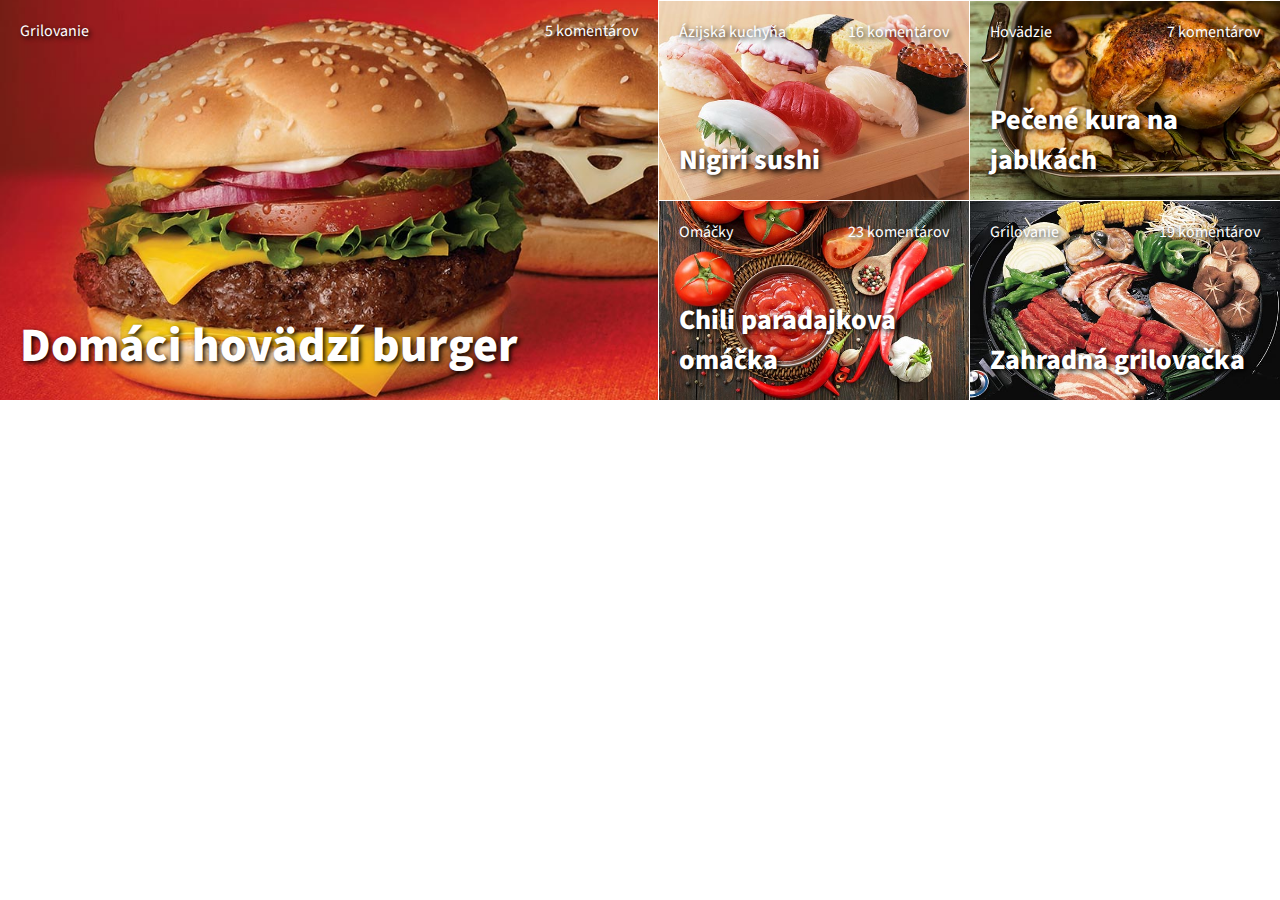
<file: carne/index.html>
<!DOCTYPE html>
<html lang="sk">

<head>
    <meta charset="utf-8">
    <meta name="viewport" content="width=device-width, initial-scale=1">
    <title>Recepty</title>
    <link href="https://fonts.googleapis.com/css?family=Source+Sans+Pro:400,700|Raleway:600,800&amp;subset=latin-ext" rel="stylesheet">
    <link rel="preconnect" href="https://fonts.gstatic.com">
    <link rel="stylesheet" href="style.css">
    <title>Recepty Alexa</title>
</head>

<body>

    <!-- Prerobila som to cele, nakolko som predtym nepoznala elementy a rozdelenie, takto to dava vacsi zmysel    -->

    <article class="recept recept-velky">
        <h2>Domáci hovädzí burger</h2>
        <div class="odkazy">
            <a href="#">Grilovanie</a>
            <a href="#"> 5 komentárov </a>
        </div>
    </article>

    <div class="recepty-male">
        <article class="recept recept-maly1">
            <h2>Nigiri sushi</h2>
            <div class="odkazy">
                <a href="#">Ázijská kuchyňa</a>
                <a href="#">16 komentárov</a>
            </div>
        </article>
        <article class="recept recept-maly2">
            <h2>Chili paradajková omáčka</h2>
            <div class="odkazy">
                <a href="#">Omáčky</a>
                <a href="#">23 komentárov</a>
            </div>
        </article>
        <article class="recept recept-maly3">
            <h2>Pečené kura na jablkách</h2>
            <div class="odkazy">
                <a href="#">Hovädzie</a>
                <a href="#">7 komentárov</a>
            </div>
        </article>
        <article class="recept recept-maly4">
            <h2>Zahradná grilovačka</h2>
            <div class="odkazy">
                <a href="#">Grilovanie</a>
                <a href="#">19 komentárov</a>
            </div>
        </article>
    </div>

    <footer class="paticka">
        <p>Foto &copy; <a href="https://www.flickr.com/photos/68711844@N07/">Michael Stern</a> (licence <a href="https://creativecommons.org/licenses/by-sa/2.0/">CC BY-SA 2.0</a>)</p>
    </footer>
</body>

</html>
</file>
<file: carne/style.css>
/* nejsme vcerejsi, pouzivame moderni box model */
html { box-sizing: border-box; }
*, ::after, ::before { box-sizing: inherit; }
/*
pouzivame mobile first pristup
tj. vychozi styly mimo media query jsou pro nejmensi mobilni zarizeni
s pribyvajici sirkou pridavame media query pro
středně široké obrazovky:
@media (min-width: 480px) {
}
široké obrazovky
@media (min-width: 860px) {
}
*/




/* Prerobila som to odznova s pouzitym flexu, bolo to omnoho jednoduchsie :) */


body {
    margin: 0;
    font-family: 'Source Sans Pro', sans-serif;
    text-shadow: 2px 2px 5px black;
    color:white;
}

.paticka {
    text-align: center;
    font-size: 14px;
    color: silver;
    display:none;
}

.paticka a {
    color: silver;
}

h2 {
    margin:0;
    font-weight: 800;
    font-size: 1.3rem;
}

.recept{
    display:flex;
    padding:1rem;
    flex-direction: column-reverse;
    justify-content: space-between;
}

.recept-velky {background-image: url(images/burger.jpg);}
.recept-maly1 {background-image: url(images/sushi.jpg);}
.recept-maly2 {background-image: url(images/rajcata.jpg)}
.recept-maly3 {background-image: url(images/kure.jpg);}
.recept-maly4 {background-image: url(images/grilovani.jpg)}

.recept-velky {
    background-image: linear-gradient(rgba(0,0,0,0.2), rgba(0,0,0,0.2)), white;
    background-size: cover;
    background-position: center;
    background-repeat: no-repeat;
    min-height: 200px;
    width: 100%;
}

.recept-velky h2 {
    font-size: 1.75rem;
}

.recept-maly1,
.recept-maly2,
.recept-maly3,
.recept-maly4 {
    background-image: linear-gradient(rgba(0,0,0,0.2), rgba(0,0,0,0.2)), white;
    min-height: 90px;
    width: 100%;
    background-size: cover;
    background-repeat: no-repeat;
    background-position: center;
    border-top: solid 0.1rem;
}

.recept a {
    text-decoration: none;
    color: white;
    font-weight: 400;
    font-size: 1rem;
}

.odkazy {
    display: flex;
    justify-content: space-between;
}

/* ----- min-width: 480px -------- */

@media screen and (min-width: 480px) {

    .recept-velky {
        min-height: 250px;
    }

    .recept-velky h2 {
        font-size: 2rem;
    }

    .recept-maly1,
    .recept-maly2,
    .recept-maly3,
    .recept-maly4 {
        min-height: 150px;
        flex-basis: 50%;
    }
    
    .recepty-male {
        display: flex;
        flex-wrap: wrap;
    }
    
    .recept-maly1 {order: 1;}
    .recept-maly2 {order: 3;}
    .recept-maly3 {order: 2;
        border-left: solid 0.1rem;}
    .recept-maly4 {order: 4;
        border-left: solid 0.1rem;}

    .recept {
        padding: 1.25rem;
    }
    
    h2 {
        font-size: 1.5rem;
    }
}

/* ----- min-width: 860px -------- */

@media screen and (min-width: 860px) {

    body {
        display: flex;
        justify-content: center;
    }

   .recept-velky {
        min-height: 400px;
        min-height: 400px;
    }
    .recept-velky h2 {
        font-size: 3rem;
    }

    .recept-maly1,
    .recept-maly2,
    .recept-maly3,
    .recept-maly4 {
        min-height: 200px;
        min-width: 200px;
        flex-basis: 50%;
        border-left: solid 0.1rem;
    }

    h2 {
        font-size: 1.75rem;
    }
}
</file>
